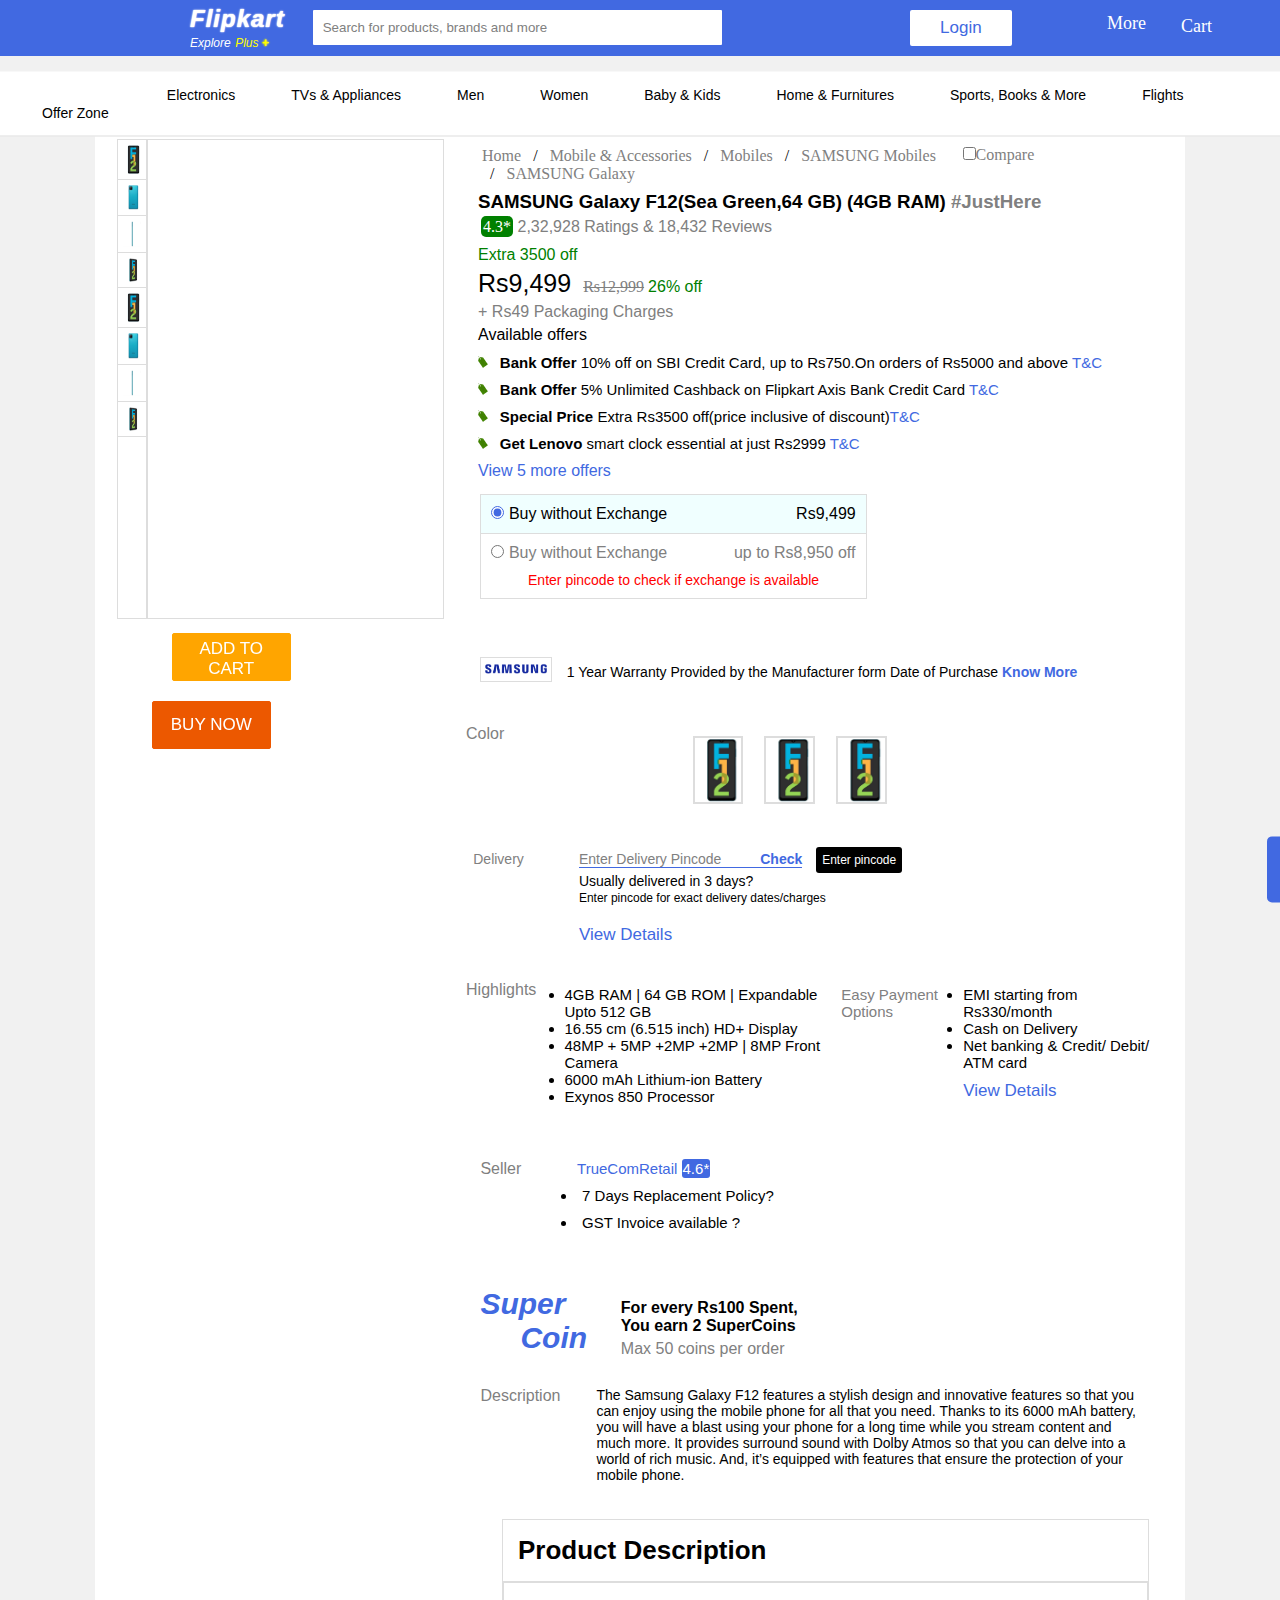
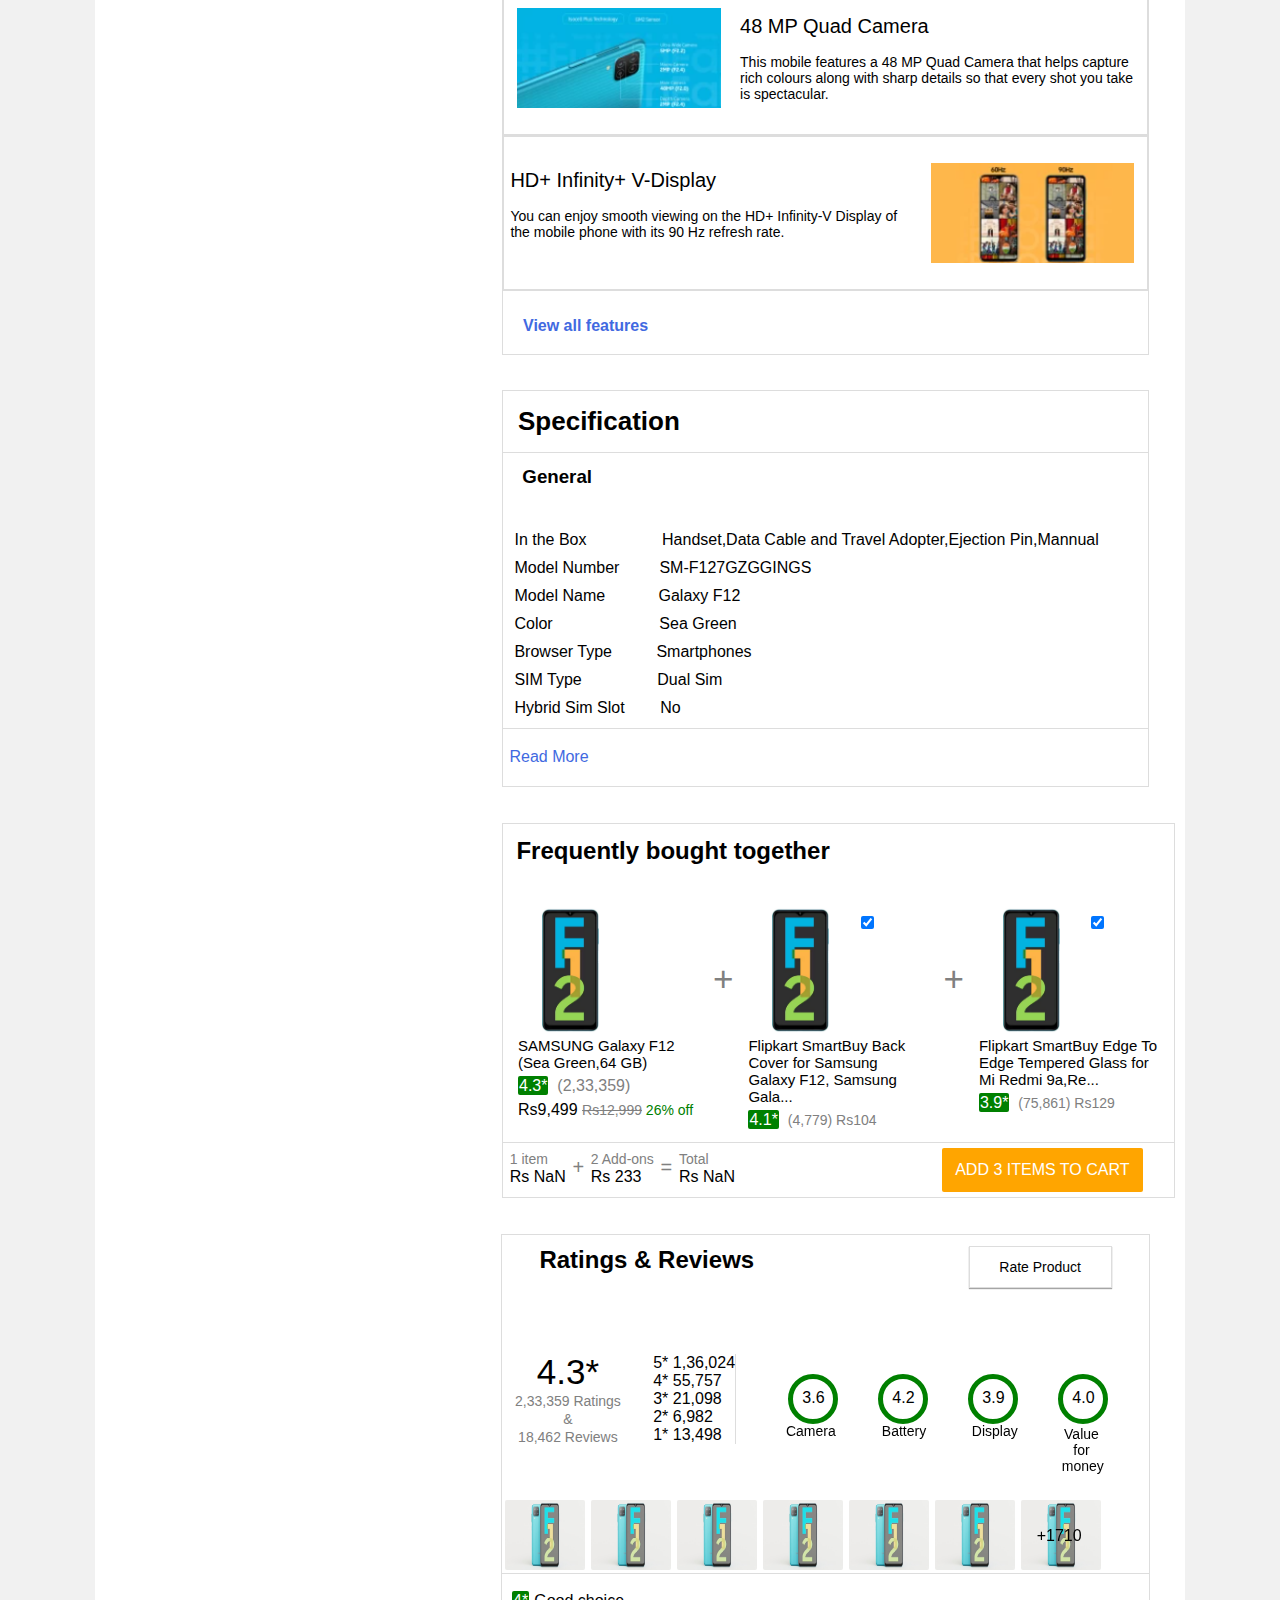
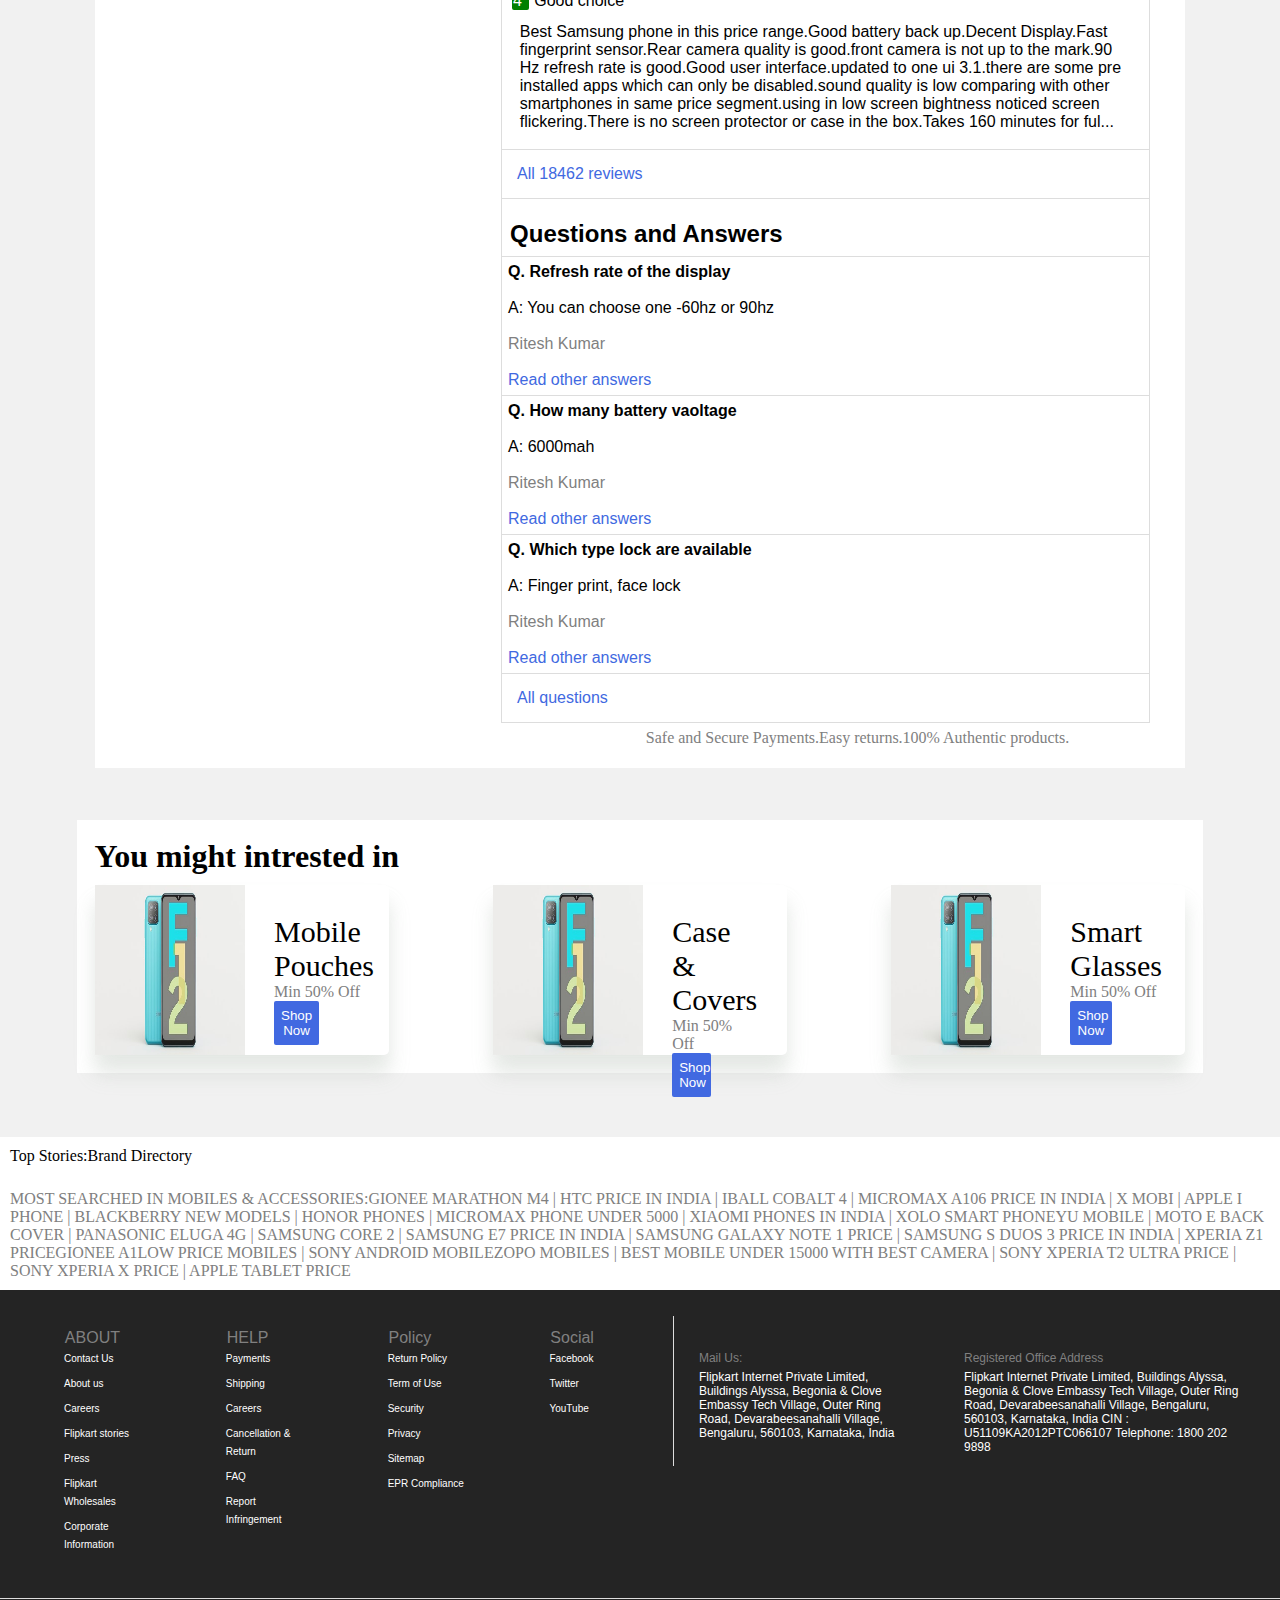
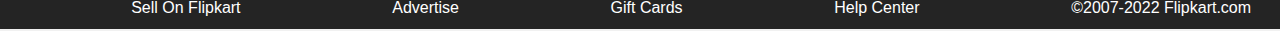
<file: index.html>
<!DOCTYPE html>
<html>
	<head>
		<meta charset="utf-8" name="viewport" content="width=device-width,initial-scale-1">
		<link rel="stylesheet" type="text/css" href="style.css">
		<!--<script src="C:\Users\JAYSHEE NEGI\Desktop\book practicle\JQuery\js\jquery36.js"></script>-->
		<title>Samsung Galaxy F12</title>
	</head>
	<body>

	<!--top menu start-->

		<div class="top">
			<span>
			<h2><i style="color:white;letter-spacing:1px;text-shadow:0 0 2px #ffffff, 0 0 1px #ffffff;">Flipkart</i></h2>
			<i style="color:white;font-size:12px;">Explore</i> <i style="color:yellow;font-size:12px;">Plus <b style="text-shadow:0 0 2px yellow, 0 0 2px yellow;font-size:12px;">+</b></i></span>
			<form>
			<input type="text" name="search" value="Search for products, brands and more" style="width:80%;border-radius:1px;">
			</form>
			<button class="btn" style="width:8%;height:5%;">Login</button>

			<div class="more">
			More
				<div class="submore">
					<ul>
						<li><a href="#">Notification Preferences</a></li>
						<li><a href="#">Sell on Flipkart</a></li>
						<li><a href="#">24X7 Customer Care</a></li>
						<li><a href="#">Advertise</a></li>
						<li><a href="#">Download App</a></li>
					</ul>
				</div>
			</div>
			<p class="cart">
			Cart
			</p>
		</div><!--top menu end-->

	
	 
		<div class="menus"><!--Navigation Bar Start--->
			<ol>
				<li><a href="#">Electronics</a>

					<div class="sub">
						<ul>
							<li><a href="#"><b style="color:black;">Mobiles</b></a></li>
							<li><a href="#">Mi</a></li>
							<li><a href="#">Realme</a></li>
							<li><a href="#">Samsung</a></li>
							<li><a href="#">Infinix</a></li>
							<li><a href="#">Oppo</a></li>
							<li><a href="#">Apple</a></li>
							<li><a href="#">Vivo</a></li>
							<li><a href="#">Honor</a></li>
							<li><a href="#">Asus</a></li>
						</ul>

					</div>
				</li>

				<li><a href="#">TVs & Appliances</a>

					<div class="sub">
						<ul>
							<li><a href="#"><b style="color:black;">Television</b></a></li>
							<li><a href="#">Mi</a></li>
							<li><a href="#">Vu</a></li>
							<li><a href="#">LG</a></li>
							<li><a href="#">Nokia</a></li>
							<li><a href="#">Samsung</a></li>
							<li><a href="#">Thomson</a></li>
							<li><a href="#">TCL</a></li>
							<li><a href="#">Realme</a></li>
							<li><a href="#">Motorola</a></li>
						</ul>

					</div>
				</li>


				<li><a href="#">Men</a>

					<div class="sub">
						<ul>
							<li><a href="#"><b style="color:black;">Footwear</b></a></li>
							<li><a href="#">Sports Shoes</a></li>
							<li><a href="#">Casual Shoes</a></li>
							<li><a href="#">Formal Shoes</a></li>
							<li><a href="#">Flip-Flop</a></li>
							<li><a href="#">Lofers</a></li>
							<li><a href="#">Boots</a></li>
							<li><a href="#">Running Shoes</a></li>
							<li><a href="#">Sneakers</a></li>
							<li><a href="#">Sandals & Folaters</a></li>
						</ul>

					</div>
				</li>



				<li><a href="#">Women</a>

					<div class="sub">
						<ul>
							<li><a href="#"><b style="color:black;">Clothing</b></a></li>
							<li><a href="#">Topwear</a></li>
							<li><a href="#">Dresses</a></li>
							<li><a href="#">Jeans</a></li>
							<li><a href="#">Shorts</a></li>
							<li><a href="#">Skirts</a></li>
							<li><a href="#">Jegging & Tights</a></li>
							<li><a href="#">Saree</a></li>
							<li><a href="#">suits</a></li>
							<li><a href="#">Tousers & Capris</a></li>
						</ul>

					</div>
				</li>


				<li><a href="#">Baby & Kids</a>

					<div class="sub">
						<ul>
							<li><a href="#"><b style="color:black;">Baby Care</b></a></li>
							<li><a href="#">Diper</a></li>
							<li><a href="#">Wipes</a></li>
							<li><a href="#">Baby Grooming</a></li>
							<li><a href="#">Baby Oral Care</a></li>
							<li><a href="#">Baby Food</a></li>
							<li><a href="#">Dipering & Potty Traning</a></li>
							<li><a href="#">Baby bedding</a></li>
							<li><a href="#">Baby Gear</a></li>
							<li><a href="#">Baby Medical & Health Care</a></li>
						</ul>

					</div>
				</li>


				<li><a href="#">Home & Furnitures</a>

					<div class="sub">
						<ul>
							<li><a href="#"><b style="color:black;">Home Decor</b></a></li>
							<li><a href="#">Paintings</a></li>
							<li><a href="#">Clocks</a></li>
							<li><a href="#">Wallpapers</a></li>
							<li><a href="#">Wall Salves</a></li>
							<li><a href="#">Wall Lamp</a></li>
							<li><a href="#">Emergency Lights</a></li>
							<li><a href="#">Celling Lamps</a></li>
							<li><a href="#">Fans</a></li>
							<li><a href="#">Bulbs</a></li>
						</ul>

					</div>
				</li>


				<li><a href="#">Sports, Books & More</a>

					<div class="sub">
					<ul>
						<li><a href="#"><b style="color:black;">Books</b></a></li>
						<li><a href="#">Entrance Exam</a></li>
						<li><a href="#">Academic</a></li>
						<li><a href="#">Non Fiction</a></li>
						<li><a href="#">E-learning</a></li>
						<li><a href="#">Preorders</a></li>
						<li><a href="#">Indian Languages</a></li>
						<li><a href="#">Self-Help</a></li>
						<li><a href="#">Young Readers</a></li>
						<li><a href="#">Literature & Fiction</a></li>
					</ul>

					</div>
				</li>



				<li><a href="#">Flights</a></li>
				<li><a href="#">Offer Zone</a></li>
			</ol>

		</div> <!--navigation bar end-->

	
		<div class="content"> <!---content start-->
			<div class="side">
				<div class="subside">

					<a href="samsung gallery.html" target="frm1"><img src="Screenshot (252).png" style="width:100%;height:100%;"></a>
					<a href="gallary 2.html" target="frm1"><img src="Screenshot (250).png" style="width:100%;height:100%;"></a>
					<a href="g2.html" target="frm1"><img src="Screenshot (251).png" style="width:100%;height:100%;"></a>
					<a href="g5.html" target="frm1"><img src="Screenshot (249).png" style="width:100%;height:100%;"></a>
					<a href="samsung gallery.html" target="frm1"><img src="Screenshot (252).png" style="width:100%;height:100%;"></a>
					<a href="gallary 2.html" target="frm1"><img src="Screenshot (250).png" style="width:100%;height:100%;"></a>
					<a href="g2.html" target="frm1"><img src="Screenshot (251).png" style="width:100%;height:100%;"></a>
					<a href="g5.html" target="frm1"><img src="Screenshot (249).png" style="width:100%;height:100%;"></a>
				</div>
				<div class="iframe">
					<iframe name="frm1" style="height:100%;width:100%;border:1px solid #ddd;">
					</iframe>
					<button class="one">ADD TO CART</button>
					<button class="two">BUY NOW</button>
				</div>
			</div>

		<div class="main">
				<div class="bread">
					<ul class="breadcrumbs">
						<li><a href="#">Home</a></li>
						<li><a href="#">Mobile & Accessories</a></li>
						<li><a href="#">Mobiles</a></li>
						<li><a href="#">SAMSUNG Mobiles</a></li>
						<li><a href="#">SAMSUNG Galaxy</a></li>
					</ul>
					<form>
						<input type="checkbox" name="checkbox" value="compare">Compare
					</form>
				</div>

				<div class="heading">
					<h3>SAMSUNG Galaxy F12(Sea Green,64 GB) (4GB RAM) <a style="color:grey;">#JustHere</a></h3>
				</div>

				<p style="padding:5px;"><a href="#" style="background-color:green;text-decoration:none;margin-left:10px;padding:2px;text-align:center;color:white;border-radius:5px;">4.3*</a><a style="color:grey;font-family:sans-serif;">  2,32,928 Ratings & 18,432 Reviews</p></a>
				<p style="color:green;margin:5px 12px;font-family:sans-serif;">Extra 3500 off</p>
				<p><a style="font-size:25px; margin:5px 12px;font-family:sans-serif;">Rs9,499</a><strike style="color:grey;">Rs12,999</strike>  <a style="color:green;font-family:sans-serif;">26% off</a></p>
				<p style="margin:5px 12px;font-family:sans-serif;color:grey;">+ Rs49 Packaging Charges</p>
				<p style="margin:5px 12px;font-family:sans-serif;">Available offers</p>
				
				<div class="list">

					<ul>
						<li><b>Bank Offer</b> 10% off on SBI Credit Card, up to Rs750.On orders of Rs5000 and above <a href="#">T&C</a></li>
						<li><b>Bank Offer</b> 5% Unlimited Cashback on Flipkart Axis Bank Credit Card <a href="#">T&C</a></li>
						<li><b>Special Price</b> Extra Rs3500 off(price inclusive of discount)<a href="#">T&C</a></li>
						<li><b>Get Lenovo</b> smart clock essential at just Rs2999 <a href="#">T&C</a></li>
					</ul>
					<p style="font-family:sans-serif;margin:5px 12px;color:#4169e1;">View 5 more offers</p>
				</div>
				
				<div class="form1" style="font-family:sans-serif;">
					<table style="border-collapse:collapse;margin:2%;border:1px solid #ddd;">
						<tr style="border:1px solid #ddd;background-color:#f0ffff;">
							<td style="padding:10px;">
								<p>	<input type="radio" name="exchange" value="exchange" checked style="accent-color:#4169e1;"> Buy without Exchange 			&nbsp;&nbsp;&nbsp;&nbsp;&nbsp;&nbsp;&nbsp;&nbsp;&nbsp;&nbsp;&nbsp;&nbsp;&nbsp;&nbsp;&nbsp;&nbsp;&nbsp;&nbsp;&nbsp;&nbsp;&nbsp;&nbsp;&nbsp;&nbsp;&nbsp;&nbsp;&nbsp; Rs9,499</a>
								</p>
							</td>
						</tr>
						<tr style="border:1px solid #ddd;">
							<td style="padding:10px;">
								<p style="color:grey;"><input type="radio" name="exchange" value="exchange"> Buy without Exchange &nbsp;&nbsp;&nbsp;&nbsp;&nbsp;&nbsp;&nbsp;&nbsp;&nbsp;&nbsp;&nbsp;&nbsp;&nbsp;&nbsp;<a>up to Rs8,950 off</a>
								<p style="padding-top:10px;text-align:center;color:red;font-size:14px;">Enter pincode to check if exchange is available</p></p>
							</td>
						</tr>
					</table>
				</div>


				<div class="samsu">
					<img src="kisspng-samsung-logo-desktop-wallpaper-mobile-phones-1000-5ac7c33b597191.0823619115230410833664-removebg-preview.png" style="width:10%;border:1px solid #ddd;margin:6% 2%;"><p style="text-align:center;margin-top:50px; font-family:sans-serif;font-size:14px;">1 Year Warranty Provided by the Manufacturer form Date of Purchase <a href="#" style="color:#4169e1;text-decoration:none;font-weight:bold;">Know More</a></p>
				</div>


				<div class="color">
					<div class="txt" style="color:grey;font-family:sans-serif;">
						Color
					</div>
					
					<div class="img">
						<img src="Screenshot (252).png" style="width:70%;height:10%;">
						<img src="Screenshot (252).png" style="width:70%;height:10%;">
						<img src="Screenshot (252).png" style="width:70%;height:10%;">
					</div>
				</div>

				<div class="del" style="font-family:sans-serif; font-size:14px;">
					<div class="txt" style="color:grey;font-family:sans-serif;">
						Delivery
					</div>
					<div class="check">
						<p><a style="color:grey;">Enter Delivery Pincode</a>&nbsp;&nbsp;&nbsp;&nbsp;&nbsp;&nbsp;&nbsp;&nbsp;&nbsp;&nbsp;<a style="color:#4169e1;font-weight:bold;">Check</a>
						<a style="background-color:black;color:white;padding:6px;margin-left:10px;border-radius:3px;font-size:12px;">Enter pincode</a>
						<hr style="height:1px;background-color:#4169e1;border:none;width:69%;">
						</p>

						<p style="margin-top:5px;">Usually delivered in 3 days?</p>
						<p style="margin-top:2px;font-size:12px;">Enter pincode for exact delivery dates/charges</p>

						<p style="margin-top:20px;"><a href="#" style="color:#4169e1;text-decoration:none;font-size:17px;">View Details</a></p>
					</div>
				</div>

				<div class="high" style="font-family:sans-serif;">
					<div class="txt" style="color:grey;">
						Highlights
					</div>
					<div class="lst">
						<ul>
							<li>4GB RAM | 64 GB ROM | Expandable Upto 512 GB</li>
							<li>16.55 cm (6.515 inch) HD+ Display</li>
							<li>48MP + 5MP +2MP +2MP | 8MP Front Camera</li>
							<li>6000 mAh Lithium-ion Battery </li>
							<li>Exynos 850 Processor</li>
						</ul>
							<p style="margin-left:2px;color:grey;">Easy Payment Options</p>
						<ul>
							<li>EMI starting from Rs330/month</li>
							<li>Cash on Delivery</li>
							<li>Net banking & Credit/ Debit/ ATM card</li>
							<p style="margin-top:10px;"><a href="#" style="color:#4169e1;text-decoration:none;font-size:17px;">View Details</a></p>
						</ul>
					</div>
				</div>

				<div class="seller" style="font-family:sans-serif;">
					<div class="txt" style="color:grey;">
						Seller
					</div>
					<div class="sell">
						<p style="color:#4169e1;margin-bottom:5px;">TrueComRetail <a href="#" style="background-color:#4169e1;border-radius:3px;padding:1px;text-decoration:none;color:white;">4.6*</a></p>
						<ul>
							<li>7 Days Replacement Policy?</li>
							<li>GST Invoice available ?</li>
						</ul>
					</div>
				</div>

				<div class="sup">
					<div class="coin">
						<p><em>Super</p><p style="margin-left:40px;"> Coin</em></p>
					</div>
					<div class="supcoin">
						<p style="font-weight:bold;padding:5px;">For every Rs100 Spent,<br/>
						You earn 2 SuperCoins</p>
						<p style="color:grey;margin-left:5px;">Max 50 coins per order</p>
					</div>
				</div>

				<div class="des">
					<div style="color:grey;font-family:sans-serif;margin-left:2%;">
						Description
					</div>
				<div class="descr">
					The Samsung Galaxy F12 features a stylish design and innovative features so that you can enjoy using the mobile phone for all that you need. Thanks to its 6000 mAh battery, you will have a blast using your phone for a long time while you stream content and much more. It provides surround sound with Dolby Atmos so that you can delve into a world of rich music. And, it’s equipped with features that ensure the protection of your mobile phone.
				</div>
				</div>

				<!--<button style="background-color:white;color:#4169e1;padding:8px;top:10%;position:sticky;font-family:sans-serif;border:1px solid #ddd;font-size:14px;transform:translate(-40%,0);">^ Back to top</button>-->

				<div class="pro">
					<table>

						<tr>
							<th>Product Description</th>
						</tr>

						<tr>
							<td><img src="Screenshot (254).png"><p><a>48 MP Quad Camera</a><br/><br/>
								This mobile features a 48 MP Quad Camera that helps capture rich colours along with sharp details so that every shot you take is spectacular.</p>
							</td>
						</tr>

						<tr>
							<td>
								<p><a>HD+ Infinity+ V-Display</a><br/><br/>
								You can enjoy smooth viewing on the HD+ Infinity-V Display of the mobile phone with its 90 Hz refresh rate.</p>
								<img src="Screenshot (253).png">
							</td>
						</tr>

						<tr>
							<th style="border:none;">
								<p style="padding:1px 5px;"><a href="#" style="text-decoration:none;color:#4169e1;font-size:16px;">View all features</a></p>
							</th>
						</tr>

					</table>

				</div>

				<div class="speci">
					<table>

						<tr>
							<th>Specification</th>
						</tr>

						<tr>
							<td><h3>General</h3><br/>
								<ul>
									<li>In the Box &nbsp;&nbsp;&nbsp;&nbsp;&nbsp;&nbsp;&nbsp;&nbsp;&nbsp;&nbsp;&nbsp;&nbsp;&nbsp;&nbsp;&nbsp;&nbsp;Handset,Data Cable and Travel Adopter,Ejection Pin,Mannual</li>
									<li>Model Number &nbsp;&nbsp;&nbsp;&nbsp;&nbsp;&nbsp;&nbsp;&nbsp;SM-F127GZGGINGS</li>
									<li>Model Name &nbsp;&nbsp;&nbsp;&nbsp;&nbsp;&nbsp;&nbsp;&nbsp;&nbsp;&nbsp;&nbsp;Galaxy F12</li>
									<li>Color &nbsp;&nbsp;&nbsp;&nbsp;&nbsp;&nbsp;&nbsp;&nbsp;&nbsp;&nbsp;&nbsp;&nbsp;&nbsp;&nbsp;&nbsp;&nbsp;&nbsp;&nbsp;&nbsp;&nbsp;&nbsp;&nbsp;&nbsp;Sea Green</li>
									<li>Browser Type &nbsp;&nbsp;&nbsp;&nbsp;&nbsp;&nbsp;&nbsp;&nbsp;&nbsp;Smartphones</li>
									<li>SIM Type &nbsp;&nbsp;&nbsp;&nbsp;&nbsp;&nbsp;&nbsp;&nbsp;&nbsp;&nbsp;&nbsp;&nbsp;&nbsp;&nbsp;&nbsp;&nbsp;Dual Sim</li>
									<li>Hybrid Sim Slot &nbsp;&nbsp;&nbsp;&nbsp;&nbsp;&nbsp;&nbsp;No</li>
								</ul>
							</td>
						</tr>

						<tr>
							<td>
								<a href="#"><p>Read More</p></a>
							</td>
						</tr>

					</table>
				</div>

				<div class="faq">
					<table>
						<tr>
							<td>
								<h2 style="margin:2% 1% 4% 2%;">Frequently bought together</h2>
								<div class="imgs">
									<div class="on">
										<img src="Screenshot (252).png" style="width:50%">
										<p style="font-size:15px;">SAMSUNG Galaxy F12 (Sea Green,64 GB)</p><p style="margin:6px 0;"><a href="#" style="background-color:green;text-decoration:none;border-radius:2px;color:white;padding:1px;">4.3*</a>&nbsp;&nbsp;<a style="color:grey;">(2,33,359)</a></p><p> Rs9,499 <strike style="color:grey;font-size:14px;">Rs12,999</strike><a style="color:green;font-size:14px;"> 26% off</a></p>
									</div><p style="margin-top:10%;font-size:35px;color:grey;">+</p>
									<div class="on">
										<img src="Screenshot (252).png" style="width:50%">&nbsp;&nbsp;&nbsp;&nbsp;
										<input type="checkbox" value="checked" name="checkbox" checked style="transform:translate(0,-800%);">
										<p style="font-size:15px;">Flipkart SmartBuy Back Cover for Samsung Galaxy F12, Samsung Gala...</p><p style="margin:6px 0;"><a href="#" style="background-color:green;text-decoration:none;border-radius:2px;color:white;padding:1px;">4.1*</a>&nbsp;&nbsp;<a style="color:grey;font-size:14px;">(4,779) Rs104</a></p>

									</div><p style="margin-top:10%;font-size:35px;color:grey;">+</p>
									<div class="on">
										<img src="Screenshot (252).png" style="width:50%">&nbsp;&nbsp;&nbsp;&nbsp;
										<input type="checkbox" value="checked" name="checkbox" checked style="transform:translate(0,-800%);">

										<p style="font-size:15px;">Flipkart SmartBuy Edge To Edge Tempered Glass for Mi Redmi 9a,Re...</p><p style="margin:6px 0;"><a href="#" style="background-color:green;text-decoration:none;border-radius:2px;color:white;padding:1px;">3.9*</a>&nbsp;&nbsp;<a style="color:grey;font-size:14px;">(75,861) Rs129</a></p>

									</div>
								</div>

							</td>
						</tr>

						<tr>
							<td>
							<div class="add">
								<p style="margin:1%;"><a style="color:grey;font-size:14px;">1 item</a><br/>
								Rs NaN</p><br/><br/><br/>
								<p style="color:grey;font-size:20px;margin-top:2%;">+</p>
								<p style="margin:1%;"><a style="color:grey;font-size:14px;">2 Add-ons</a><br/>
								Rs 233</p><br/><br/><br/>
								<p style="color:grey;font-size:20px;margin-top:2%;">=</p>

								<p style="margin:1%;"><a style="color:grey;font-size:14px;">Total</a><br/>
								Rs NaN</p><br/><br/><br/>
								<button style="border:none;background-color:orange;width:30%;margin:5px 0 5px 200px;border-radius:2px;color:white;font-size:16px;">ADD 3 ITEMS TO CART</button>
							</div><!--add end-->
							</td>
						</tr>
					</table>
				</div>

				<!--Reviews Start-->

					<div class="re" style="border:1px solid #ddd;margin:6px 35px;font-family:sans-serif;">

						<div class="ra">
							<h2>Ratings & Reviews</h2> <button> Rate Product</button>
						</div>

						<div class="de"  style="margin-top:6%;">
							<p style="text-align:center;margin:3% 2%;"><a style="font-size:35px;">4.3*</a><br/>
							<a style="color:grey;font-size:14px;">2,33,359 Ratings<br/>
							&<br/>
							18,462 Reviews</a></p>

							<p style="text-align:left;margin:3% 3%;border-right:1px solid #ddd;">5*  <a>1,36,024</a><br/>
							4*  <a>55,757</a><br/>
							3*  <a>21,098</a><br/>
							2*  <a>6,982</a><br/>
							1*  <a>13,498</a>
							</p>

							<div class="ali">
								<div class="ca">
									3.6
									<p style="transform:translate(-20%,100%);font-size:14px;">Camera</p>
								</div>


								<div class="ca">
									4.2
									<p style="transform:translate(-5%,100%);font-size:14px;">Battery</p>
								</div>

								<div class="ca">
									3.9
									<p style="transform:translate(-5%,100%);font-size:14px;">Display</p>
								</div>

								<div class="ca">
									4.0
									<p style="transform:translate(-5%,40%);font-size:14px;">Value for money</p>
								</div>

							</div>

						</div>

						<div class="comm">
							<img src="4.jpg">
							<img src="4.jpg">
							<img src="4.jpg">
							<img src="4.jpg">
							<img src="4.jpg">
							<img src="4.jpg">
							<img src="4.jpg">
							<a style="transform:translate(-150%,40%);">+1710</a>

						</div>

						<div class="comment">
							<a href="#" style="color:white;background-color:green;text-decoration:none;margin:5px;padding:1px;border-radius:2px;">4*</a>Good choice
							<p>Best Samsung phone in this price range.Good battery back up.Decent Display.Fast fingerprint sensor.Rear camera quality is good.front camera is not up to the mark.90 Hz refresh rate is good.Good user interface.updated to one ui 3.1.there are some pre installed apps which can only be disabled.sound quality is low comparing with other smartphones in same price segment.using in low screen bightness noticed screen flickering.There is no screen protector or case in the box.Takes 160 minutes for ful...</p>
						</div>
						<div class="allreviews">
							<a href="#">All 18462 reviews</a>
						</div>

						<div class="ques">
							<h2>Questions and Answers</h2>
						</div>

						<div class="q">
							<b>Q. Refresh rate of the display</b><br/><br/>
							A: You can choose one -60hz or 90hz<br/><br/>
							<p style="color:grey;">Ritesh Kumar</p><br/>
							<a href="#" style="text-decoration:none;color:#4169e1;">Read other answers</a>
						</div>

						<div class="q">
							<b>Q. How many battery vaoltage</b><br/><br/>
							A: 6000mah<br/><br/>
							<p style="color:grey;">Ritesh Kumar</p><br/>
							<a href="#" style="text-decoration:none;color:#4169e1;">Read other answers</a>
						</div>

						<div class="q">
							<b>Q. Which type lock are available</b><br/><br/>
							A: Finger print, face lock<br/><br/>
							<p style="color:grey;">Ritesh Kumar</p><br/>
							<a href="#" style="text-decoration:none;color:#4169e1;">Read other answers</a>
						</div>
						<div class="read">
							<a href="#" style="text-decoration:none;color:#4169e1;">All questions</a>
						</div>

					</div> <!--reviews end-->
					<a style="color:grey;margin-left:25%;">Safe and Secure Payments.Easy returns.100% Authentic products.</a>
				</div><!--faq end-->

			</div>  <!--main end-->
			
			<div class="might">
				<h1>You might intrested in</h1>
				<div class="you">
					<div class="pic">

						<img src="4.jpg" style="width:150px;height:100%;">
						<p><a style="font-size:30px;">Mobile Pouches</a><br/>
							<a style="color:grey;">Min 50% Off</a><br/>
							<button style="border:none;background-color:#4169e1;color:white;padding:7px;width:45%;border-radius:2px;">Shop Now</button>
						</p>
					</div>

					<div class="pic">

							<img src="4.jpg" style="width:150px;height:100%;">
						<p><a style="font-size:30px;">Case & Covers</a><br/>
							<a style="color:grey;">Min 50% Off</a><br/>
							<button style="border:none;background-color:#4169e1;color:white;padding:7px;width:45%;border-radius:2px;">Shop Now</button>
						</p>
					</div>

					<div class="pic">

						<img src="4.jpg" style="width:150px;height:100%;">
						<p><a style="font-size:30px;">Smart Glasses</a><br/>
							<a style="color:grey;">Min 50% Off</a><br/>
							<button style="border:none;background-color:#4169e1;color:white;padding:7px;width:45%;border-radius:2px;">Shop Now</button>
						</p>
					</div>

				</div>

			</div>

			<div class="brand" style="background-color:white;margin-top:5%;padding:10px;">

				<a style="margin-top:6%;"> Top Stories:Brand Directory</a>

				<p style="color:grey;margin-top:2%;">MOST SEARCHED IN MOBILES & ACCESSORIES:GIONEE MARATHON M4 | HTC PRICE IN INDIA | IBALL COBALT 4 | MICROMAX A106 PRICE IN INDIA | X MOBI | APPLE I PHONE | BLACKBERRY NEW MODELS | HONOR PHONES | MICROMAX PHONE UNDER 5000 | XIAOMI PHONES IN INDIA | XOLO SMART PHONEYU MOBILE | MOTO E BACK COVER | PANASONIC ELUGA 4G | SAMSUNG CORE 2 | SAMSUNG E7 PRICE IN INDIA | SAMSUNG GALAXY NOTE 1 PRICE | SAMSUNG S DUOS 3 PRICE IN INDIA | XPERIA Z1 PRICEGIONEE A1LOW PRICE MOBILES | SONY ANDROID MOBILEZOPO MOBILES | BEST MOBILE UNDER 15000 WITH BEST CAMERA | SONY XPERIA T2 ULTRA PRICE | SONY XPERIA X PRICE | APPLE TABLET PRICE</p>

			</div>

			<div class="footer">
				<div class="flex">
					<div class="aboutus" style="margin-left:5%;">
						<a style="color:grey;margin:1%;">ABOUT</a>
						<ul>
							<li><a href="#">Contact Us</a></li>
							<li><a href="#">About us</a></li>
							<li><a href="#">Careers</a></li>
							<li><a href="#">Flipkart stories</a></li>
							<li><a href="#">Press</a></li>
							<li><a href="#">Flipkart Wholesales</a></li>
							<li><a href="#">Corporate Information </a></li>
						</ul>
					</div>

					<div class="aboutus">
						<a style="color:grey;margin:1%;">HELP</a>
						<ul>
							<li><a href="#">Payments</a></li>
							<li><a href="#">Shipping</a></li>
							<li><a href="#">Careers</a></li>
							<li><a href="#">Cancellation & Return</a></li>
							<li><a href="#">FAQ</a></li>
							<li><a href="#">Report Infringement</a></li>
						</ul>
					</div>

					<div class="aboutus">
						<a style="color:grey;margin:1%;">Policy</a>
						<ul>
							<li><a href="#">Return Policy</a></li>
							<li><a href="#">Term of Use</a></li>
							<li><a href="#">Security</a></li>
							<li><a href="#">Privacy</a></li>
							<li><a href="#">Sitemap</a></li>
							<li><a href="#">EPR Compliance</a></li>
						</ul>
					</div>

					<div class="aboutus">
						<a style="color:grey;margin:1%;">Social</a>
						<ul>
							<li><a href="#">Facebook</a></li>
							<li><a href="#">Twitter</a></li>
							<li><a href="#">YouTube</a></li>
						</ul>
					</div>

					<div class="mail" style="border-left:1px solid #ddd;">
						<div class="ma">
							<p style="color:grey;margin-bottom:5px;">Mail Us:</p>
							<p>Flipkart Internet Private Limited,

								Buildings Alyssa, Begonia &

								Clove Embassy Tech Village,

								Outer Ring Road, Devarabeesanahalli Village,

								Bengaluru, 560103,

								Karnataka, India
							</p>
						</div>
						<div class="ma">
							<p style="color:grey;margin-bottom:5px;">Registered Office Address</p>
							<p>Flipkart Internet Private Limited,

								Buildings Alyssa, Begonia &

								Clove Embassy Tech Village,

								Outer Ring Road, Devarabeesanahalli Village,

								Bengaluru, 560103,

								Karnataka, India

								CIN : U51109KA2012PTC066107

								Telephone: 1800 202 9898
							</p>
						</div>
					</div>
				</div>

				<div class="low">
					<a href="#">Sell On Flipkart</a>
					<a href="#">Advertise</a>
					<a href="#">Gift Cards</a>
					<a href="#">Help Center</a>
					<a href="#">&copy;2007-2022 Flipkart.com</a>

					<button>Ask expert</button>
				</div>

			</div>
		</div>   <!--content end-->


	</body>
</html>
</file>
<file: style.css>
/*Universal Selector*/

*{
box-sizing:border-box;
margin:0;
padding:0;
}
body{
	background-color:#f1f1f1;
}

/*Top bar styling*/

div.top{
	display:flex;
	width:100%;
	background-color:#4169e1;
	position:fixed;
	align-items:stretch;
	z-index: 999;
}
span{
	font-family:sans-serif;
	margin:5px 8px 5px 95px;
	padding:0 10px 0 95px;
}
form{
	width:40%;
}
form input[type=text]{
	padding:10px;
	margin:10px;
	background-color:white;
	color:grey;
	border:none;
	
}
button.btn{
margin:10px 95px;
padding:8px;
text-align:center;
color:#4169e1;
font-size:17px;
border:none;
border-radius:2px;
background-color:white;
}
.more{
	color:white;
	margin-top:1%;
	font-size:18px;
}
.submore{
	/*position:absolute;*/
	transform:translate(-20%,5%);
	display:none;
}
div.submore ul{
list-style-type:none;
background-color:white;
max-width:220px;
font-size:16px;
padding:8px;
border-radius:2px;
box-shadow: 0 15px 18px 0 rgba(0,0,0,0.2), 0 16px 22px 0 rgba(0,0,0,0.19);
}
div.submore ul li{
	border-bottom:1px solid lightgrey;
	padding:5px 0;	
}
div.submore ul li a{
	text-decoration:none;
	color:black;
    display:block;
}
.submore ul li:hover{
	background-color:#f1f1f1;
}
.more:hover .submore{
	display:block;
	position:absolute;
}
.more:hover .submore ul{
	display:block;
}

.cart{
	margin:16px 35px;
	font-size:18px;
	color:white;
}
div.top:after{
	content:"";
	display:table;
	clear:both;
}
/*top bar styling end*/

/*navigation bar styling */

div.menus{
	transform:translate(0,110%);
	border-bottom:1px solid #ddd;
	background-color:white;
	}
div.menus ol{
	list-style-type:none;
	padding:14px 16px;
}
.menus ol li{
	display:inline-flex;
	position:relative;
	padding:0 26px;
}
.menus ol li a{
	color:#000000;
	font-size:14px;
	text-decoration:none;
	font-family:sans-serif;
}
div.menus ol li:first-child{
	margin-left:10%;
}
.sub{
	min-width:170px;
	position:absolute;
	transform:translate(-20%,5%);
	background-color:#f1f1f1;
	border-radius:2px;
	box-shadow:0 5px 5px 0 rgba(0,0,0,0.2), 0 5px 5px 0 rgba(0,0,0,0.19);
	display:none;
}
.sub ul li{
	margin:0;
	padding:10;
	width:100%;
}
.sub ul li a{
	padding:10px;
}
.menus ol li:hover .sub {
	display:block;
}
.menus ol li:hover .sub ul{
	display:block;
}

/*content styling*/

div.content{
	background-color:white;
	margin:52px 95px;
	min-width:950px;
	display:flex;	
}
.side{
	display:flex;
	margin:2%;
	width:50%;
	height:600px;
	top:10%;
	position:sticky;
	/*background-color:blue;*/
}
.subside{
	width:10%;
	height:80%;
	border:1px solid #ddd;
	padding:0;
    overflow:hidden;
	display:flex;
	flex-direction:column;
}
.subside img{
	border-bottom:1px solid #ddd;
	padding:5px;
}
.subside img:hover{
	border:1px solid #4169e1; 
}
.iframe{
	width:100%;
	height:80%;
}
.one{
	text-decoration:none;
	color:white;
	padding:5px;
	width:40%;
	height:10%;
	text-align:center;
	font-size:17px;
	border-radius:2px;
	margin:10px 25px;
	border:1px solid orange;
	background-color:orange;
}
.one:hover{
	box-shadow: 0 5px 6px 0 rgba(0,0,0,0.2), 0 7px 8px 0 rgba(0,0,0,0.19);
}
.two{
	text-decoration:none;
	color:white;
	padding:5px;
	width:40%;
	height:10%;
	text-align:center;
	font-size:17px;
	border-radius:2px;
	margin:10px 5px;
	border:1px solid #ec5800;
	background-color:#ec5800;
}
.main{
	top:10%;
	width:70%;
	margin:2% 0;
}
.bread{
     display:flex;
}
ul.breadcrumbs{
	padding:8px 16px;
	list-style-type:none;
}
ul.breadcrumbs li{
	display:inline;
}
ul.breadcrumbs li a{
	text-decoration:none;
	color:grey;
}
ul.breadcrumbs li+li:before{
	padding:8px;
	color:black;
	content:"/\00a0";
}
.bread form{
	color:grey;
	margin:7px;
}
.heading{
	margin-left:12px;
	font-family:sans-serif;
}
.list ul li{
	list-style:square outside url("Green-Price-Tag-At-Clkercom-Vector-Online (1) (2).png");
    margin-left:4%;
	padding:5px;
	font-size:15px;
	font-family:sans-serif;
	}
.list ul li a{
	text-decoration:none;
	color:#4169e1;
}
.samsu{
	display:flex;
	text-align:center;
}
.color{
	display:flex;
}
.txt{
	width:5%;
}
.img{
	margin:0 25%;
	display:flex;
    width:10%;
	height:10%;
}
.img img{
	border:2px solid #ddd;
	margin:15%;
	}
	.img img:hover{
		border:2px solid #4169e1;
	}
.del{
	display:flex;
	margin:5% 1%;
}
.check{
	margin-left:10%;
}
.high{
	display:flex;
}
.lst{
	display:flex;
	margin:0 2% 0 8%;
	padding:5px;
	font-size:15px;
}
.seller{
	display:flex;
	margin:7% 2%;
}
.sell{
	margin-left:9%;
	font-size:15px;
}
.sell ul li{
	padding:5px;
}

/*Supercoin*/

.sup{
	display:flex;
}
.coin{
	margin:0 2%;
	font-weight:bold;
	font-size:30px;
	color:#4169e1;
	font-family:sans-serif;
}
.supcoin{
	margin:1% 2%;
	font-family:sans-serif;
}
/*Supercoin*/

/*Description*/

.des{
	display:flex;
	margin:3% 0;
}
.descr{
	margin:0 5%;
	font-family:sans-serif;
	font-size:14px;
}
/*Description*/

/*Product Description*/

.pro table,tr{
	border:1px solid #ddd;
	border-collapse:collapse;
	margin:5%;
	font-family:sans-serif;
}

.pro table tr th{
	padding:15px;
	font-size:26px;
	text-align:left;
}
.pro table tr td{
	display:flex;
	float:left;
}
.pro table tr td a{
	font-size:20px;
}
.pro table tr td p{
	margin:5% 1%;
	font-size:14px;
}
.pro table tr td img{
	height:100px;
	margin:4% 2%;
}
/*Product Description End*/

/*Specifications*/

.speci table{
	width:90%;
}
.speci table,tr,th{
	border:1px solid #ddd;
	border-collapse:collapse;
	margin:5%;
	font-family:sans-serif;
}
.speci table tr th{
	padding:15px;
	font-size:26px;
	text-align:left;
}
.speci table tr td a{
	font-size:16px;
	text-decoration:none;
	color:#4169e1;
}
.speci table tr td p{
	margin:3% 1%;
}
.speci ul{
	list-style-type:none;
	margin:1%;
}
.speci ul li{
	padding:5px;
}
.speci h3{
	margin:2% 3%;
}
/* Specifications End*/

/*Frequently bought together*/

.faq table{
	width:80%;
	margin:5%;
}
.faq table,tr,td{
	border:1px solid #ddd;
	border-collapse:collapse;
	font-family:sans-serif;
}
.faq table tr td .imgs{
	display:flex;
}
.faq table tr td .imgs .on{
	width:210px;
	height:250px;
	padding:15px;
}
.faq table tr td .add{
	display:flex;
}
.add:after{
	content:"";
	display:table;
	clear:both;
}
/*Frequently bought together*/

/*review styling*/

.ra{
	display:flex;
	justify-content:space-between;
	margin:1% 5%;
	padding:5px 5px;
	font-family:sans-serif;
}
.ra button{
width:25%;
padding:12px;
font-size:14px;
background-color:white;
border:1px solid #ddd;
box-shadow:0 1px 1px 0 rgba(0,0,0,0.2), 0 1px 1px 0 rgba(0,0,0,0.19);
}

.de{
	display:flex;
	align-items:center;
}
.de p{
	
	margin:1%;
}
.ali{
	display:flex;
	margin:2%;
}
.ca{
	
	width:50px;
	height:50px;
	border:5px solid green;
	text-align:center;
	padding-top:5%;
	margin:10%;
	border-radius:50%;
	
}
.comm{
	display:flex;
	margin-top:5%;
	justify-content:flex-end;
	align-self:center;
	border-bottom:1px solid #ddd;
}
.comm img{
	width:80px;
	height:70px;
	margin:3px;
	border-radius:2px;
}
.comment{
	margin-top:2%;
	padding:5px;
	border-bottom:1px solid #ddd;
}
.comment p{
	margin:2%;
}
.allreviews{
	padding:15px;
	border-bottom:1px solid #ddd;
}
.allreviews a{
	text-decoration:none;
	color:#4169e1;
}
.ques{
	margin-top:2%;
	padding:8px;
	border-bottom:1px solid #ddd;
}
.q{
	border-bottom:1px solid #ddd;
	padding:6px;
}
.read{
	
	padding:15px;
}
div.content:after{
	content:"";
	display:table;
	clear:both;
}
.might{
	background-color:white;
	padding:1%;
	width:88%;
	margin:0 6%;
}
.might h1{
	margin:5px;
}
.you{
	display:flex;
	justify-content:space-between;
	padding:5px;
	}
.pic{
	height:170px;
	width:27%;
	display:flex;
	background-color:white;
	border-radius:5px;
	box-shadow:0 16px 18px 0 rgba(178,190,181,0.2), 0 19px 22px 0 rgba(178,190,181,0.19);
}
.pic p{
	margin:10%;
}

.footer{
	font-family:sans-serif;
	background-color:rgba(0,0,0,0.85);
}
.flex{
	display:flex;
	border-bottom:1px solid #ddd;
}
.footer.flex:after{
	content:"";
	display:table;
	clear:both;
}
.aboutus{
	width:25%;
	margin:3%;
}
.aboutus ul {
	list-style-type:none;
	margin-top:2%;
}
.aboutus ul li{
	padding-bottom:7px;
}
.aboutus ul li a{
	text-decoration:none;
	text-align:left;
	color:white;
	font-size:10px;
}
.mail{
	display:flex;
	margin-top:2%;
	height:150px;
}
.ma{
	text-align:left;
	color:white;
	margin:35px 15px;
	font-size:12px;
	padding:0 10px;
}
.low{
	height:30px;
}
.low a{
	margin-left:9%;
	padding:15px 16px;
	text-decoration:none;
	color:white;
	text-align:center;
}
.low button{
	width:8%;
	font-size:16px;
	border:none;
	border-radius:5px;
	padding:15px;
	color:white;
	background-color:#4169e1;
	z-index:2;
	transform:translate(0,140%);
	bottom:10%;
	position:fixed;
}
</file>
